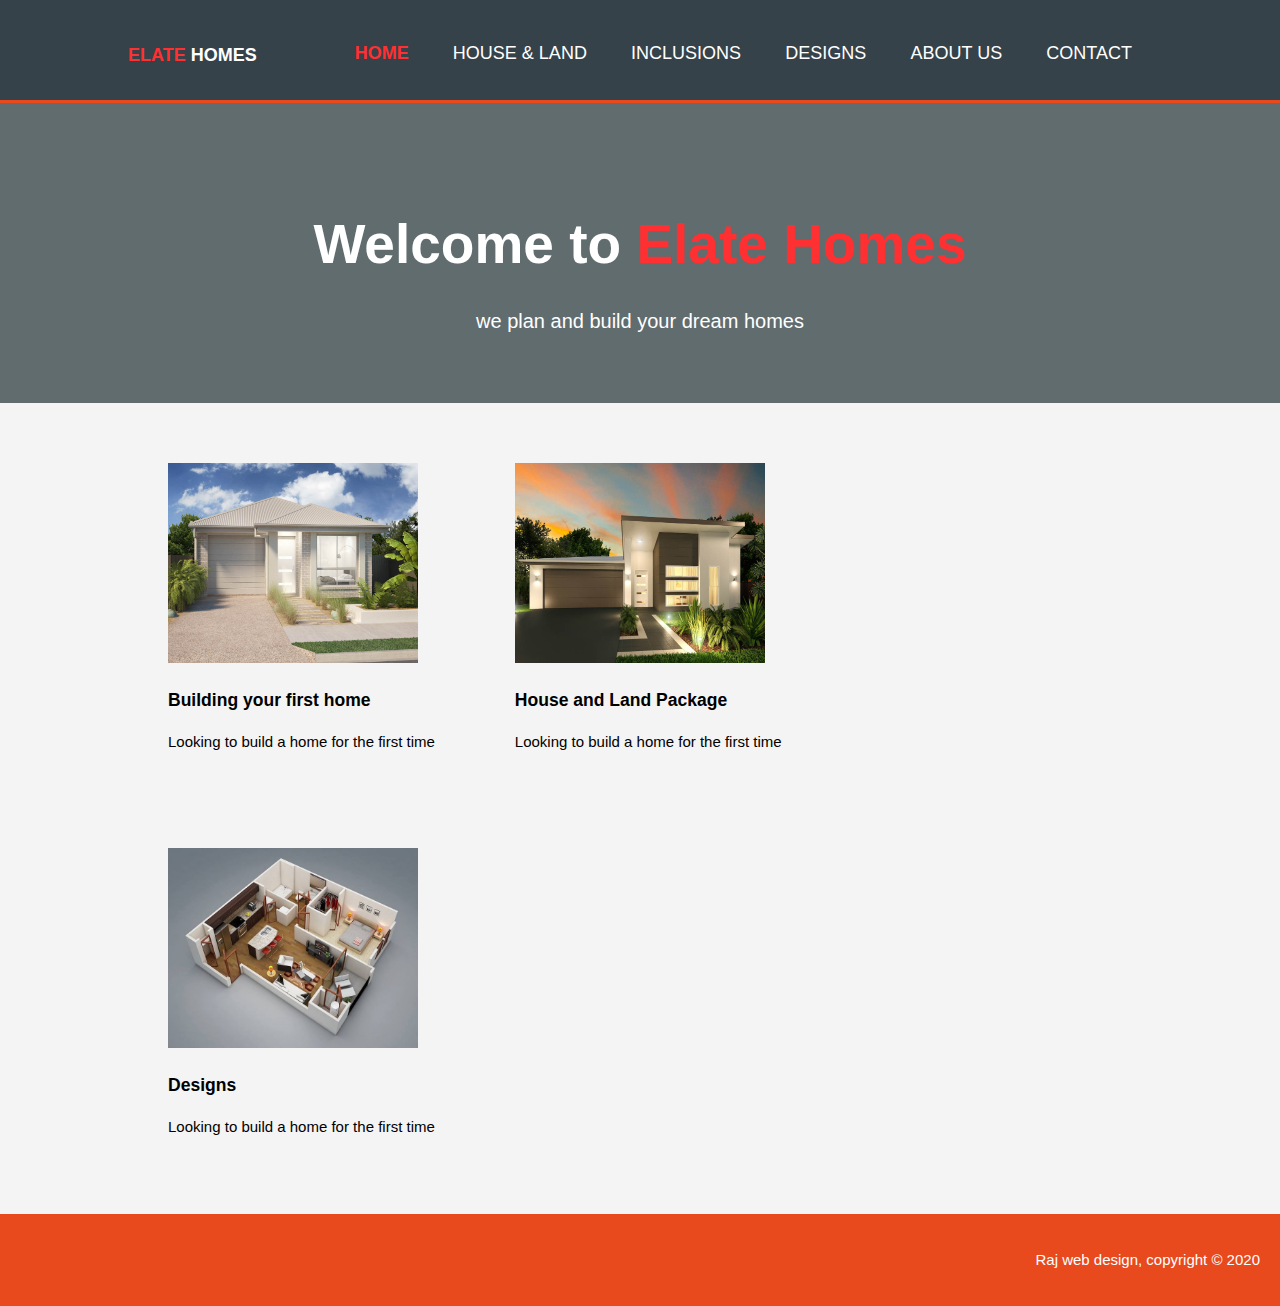
<file: html/index.html>
<!DOCTYPE html>
<html lang="en">
<head>
    <meta charset="UTF-8">
    <meta name="viewport" content="width=device-width, initial-scale=1.0">
    <title>ElateHomes</title>
    <link rel="stylesheet" href="../css/style.css">
</head>
<body>
    <header>
        <div class="container">
            <div id="branding">
                <h1><a href="../html/index.html"><span class="highlight">ELATE</span> HOMES</a></h1>
            </div>       
            <nav>
                <ul>
                    <li class="current"><a href="index.html">Home</a></li>
                    <li><a href="../html/House&Land.html">House & Land</a></li>
                    <li><a href="../html/Inclusions.html">Inclusions</a></li>
                    <li><a href="../html/Designs.html">Designs</a></li>
                    <li><a href="../html/About.html">About US</a></li>
                    <li><a href="../html/Contact.html">Contact</a></li>
                </ul>
            </nav>
        </div>
    </header>

    <section id="showcase">
        <div class="container">
            <h1>Welcome to <span style="color: #FF3031;">Elate Homes</span></h1>
            <p>we plan and build your dream homes</p>
        </div>
    </section>
    <section id ="boxes">
        <div class="container">
            <div class="box">
                <img width ="250" height="200" src="../images/firsthomebuyer.jpg" alt="">
                <h3>Building your first home</h3>
                <p>Looking to build a home for the first time</p>
            </div>
            <div class="box">
                <img width ="250" height="200" src="../images/housenland.jpg" alt="">
                <h3>House and Land Package</h3>
                <p>Looking to build a home for the first time</p>
            </div>
            <div class="box">
                <img width ="250" height="200" src="../images/desings.jpg" alt="">
                <h3>Designs</h3>
                <p>Looking to build a home for the first time</p>
            </div>
        </div>
    </section>
    <footer>
        <p>Raj web design, copyright &copy; 2020</p>
    </footer>
</body>
</html>
</file>
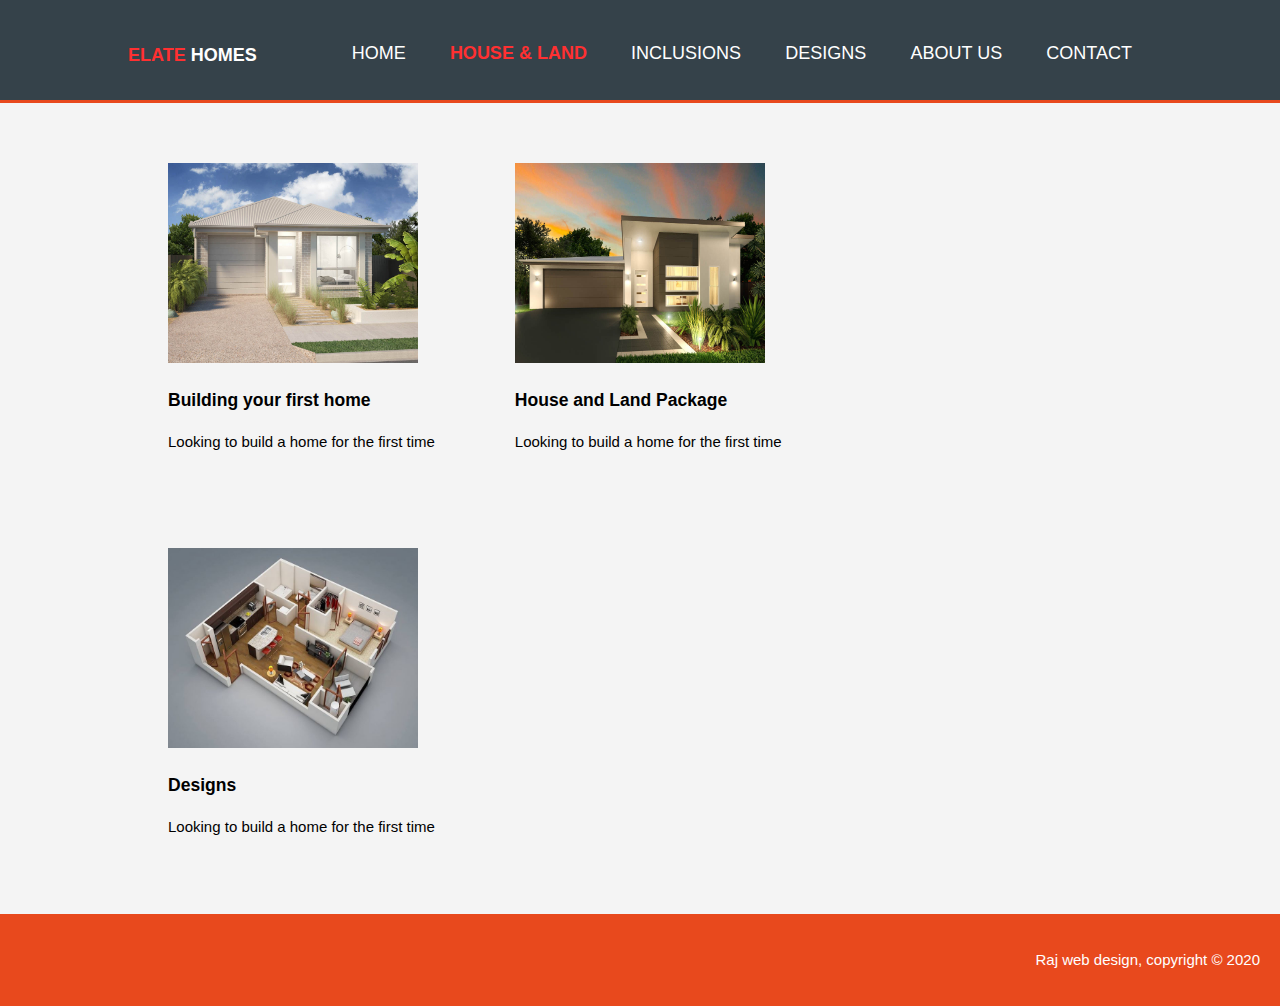
<file: html/House&Land.html>
<!DOCTYPE html>
<html lang="en">
<head>
    <meta charset="UTF-8">
    <meta name="viewport" content="width=device-width, initial-scale=1.0">
    <title>ElateHomes|House&Land</title>
    <link rel="stylesheet" href="../css/style.css">
</head>
<body>
    <header>
        <div class="container">
            <div id="branding">
                <h1><a href="../html/index.html"><span class="highlight">ELATE</span> HOMES</a></h1>
            </div>       
            <nav>
                <ul>
                    <li><a href="index.html">Home</a></li>
                    <li class="current"><a href="../html/House&Land.html">House & Land</a></li>
                    <li><a href="../html/Inclusions.html">Inclusions</a></li>
                    <li><a href="../html/Designs.html">Designs</a></li>
                    <li><a href="../html/About.html">About US</a></li>
                    <li><a href="../html/Contact.html">Contact</a></li>
                </ul>
            </nav>
        </div>
    </header>

    
    <section id ="boxes">
        <div class="container">
            <div class="box">
                <img width ="250" height="200" src="../images/firsthomebuyer.jpg" alt="">
                <h3>Building your first home</h3>
                <p>Looking to build a home for the first time</p>
            </div>
            <div class="box">
                <img width ="250" height="200" src="../images/housenland.jpg" alt="">
                <h3>House and Land Package</h3>
                <p>Looking to build a home for the first time</p>
            </div>
            <div class="box">
                <img width ="250" height="200" src="../images/desings.jpg" alt="">
                <h3>Designs</h3>
                <p>Looking to build a home for the first time</p>
            </div>
        </div>
    </section>
    <footer>
        <p>Raj web design, copyright &copy; 2020</p>
    </footer>
</body>
</html>
</file>
<file: css/style.css>
body{
    font: 15px/1.5 Arial, Helvetica, sans-serif;
    padding: 0%;
    margin: 0%;
    background-color: #f4f4f4;
}
/* Globl container*/
.container{
    width: 80%;
    margin: auto;
    overflow: hidden;
}
ul{
    margin: 0;
    padding: 0;
}

/* Header */
header{
    background: #35424a;
    color: #ffffff;
    padding-top: 30px;
    min-height: 70px;
    border-bottom: #e8491d 3px solid;
}

header a{
    color: #ffffff;
    text-decoration: none;
    text-transform: uppercase;
    font-size: 18px;
}

header li{
    /*float: left;*/
    display: inline;
    padding:0 20px 0 20px;
}

header #branding{
    float: left;
    
}

header #branding h1{
    display: inline-block;
    text-align: right;
    font-size: large;
}

header nav{
    float: right;
    margin-top: 10px;
}
header .highlight, header .current a{
    color: #FF3031;
    font-weight: bold;
}
header a:hover{
    color: #ff3031;
    font-weight: bold;
}

/* Middle section*/

#showcase{
    min-height: 300px;
    background-color: #616C6F;
    text-align: center;
    color: #ffffff;
}

#showcase h1{
    margin-top: 100px;
    font-size: 55px;
    margin-bottom: 10px;
}
#showcase p{
    font-size: 20px;
}

/* Boxes */

#boxes{
    margin-top: 20px;
}

#boxes .box{
    float: left;
    widows: 30%;
    padding: 40px;
}

#boxes .box img{
    width: 100px 100px;
}

footer{
    padding: 20px;
    margin-top: 20px;
    color: #ffffff;
    background-color: #e8491d;
    text-align: end;
}
</file>
